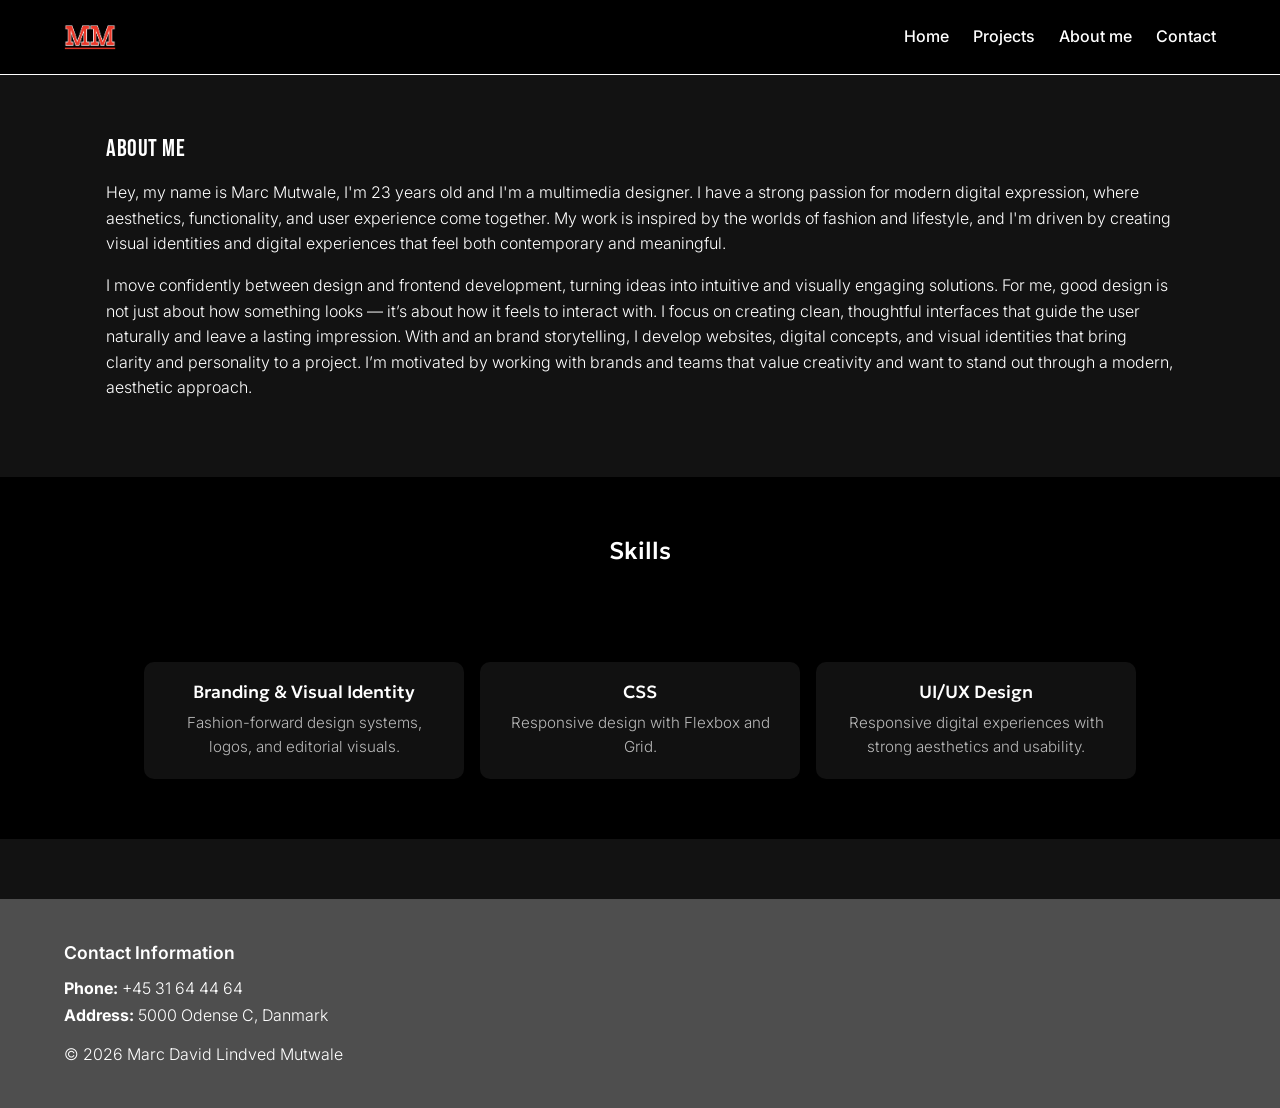
<file: pages/about.html>
<!DOCTYPE html>
<html lang="en">
<head>
    <meta charset="UTF-8">
    <meta name="viewport" content="width=device-width, initial-scale=1.0">
    <meta name="description" content="About me – Marc David Lindved Mutwale">
    <title>About Me | Marc David Lindved Mutwale</title>

    <link href="https://fonts.googleapis.com/css2?family=Bebas+Neue&display=swap" rel="stylesheet">
    <link href="https://fonts.googleapis.com/css2?family=Geologica:wght@300;400;500;600&display=swap" rel="stylesheet">
    <link href="https://fonts.googleapis.com/css2?family=Inter:wght@300;400;500&display=swap" rel="stylesheet">

    <!-- CSS -->
    <link rel="stylesheet" href="../stylesheet/global.css">
    <link rel="stylesheet" href="../stylesheet/about.css">
</head>

<body>

<header>
    <div class="container navbar">
        <a href="../index.html" class="logo">
            <img src="../files/Marclogo.png" alt="MM logo">
        </a>

        <nav>
            <ul>
                <li><a href="../index.html">Home</a></li>
                <li><a href="projects.html">Projects</a></li>
                <li><a href="about.html">About me</a></li>
                <li><a href="contact.html">Contact</a></li>
            </ul>
        </nav>
    </div>
</header>

<main>

    <!-- ABOUT SECTION -->
    <section class="page-section">
        <div class="container">

            <h1>About Me</h1>

            <p>
                Hey, my name is Marc Mutwale, I'm 23 years old and I'm a 
                multimedia designer. I have a strong passion for modern digital 
                expression, where aesthetics, functionality, and user experience come 
                together. My work is inspired by the worlds of fashion and 
                lifestyle, and I'm driven by creating visual identities 
                and digital experiences that feel both contemporary and meaningful.
            </p>

            <p>
                I move confidently between design and frontend development, turning ideas 
                into intuitive and visually engaging solutions. For me, good design is 
                not just about how something looks — it’s about how it feels to interact with. 
                I focus on creating clean, thoughtful interfaces that guide the user naturally 
                and leave a lasting impression. With and an brand storytelling, I develop 
                websites, digital concepts, and visual identities that bring clarity and 
                personality to a project. I’m motivated by working with brands and teams that 
                value creativity and want to stand out through a modern, aesthetic approach. 
            </p>

        </div>
    </section>

    <!-- SKILLS SECTION -->
    <section class="skills">
        <div class="container">

            <h2>Skills</h2>

            <div class="skills-grid">

                <article class="card">
                    <h3>Branding & Visual Identity</h3>
                    <p>Fashion-forward design systems, logos, and editorial visuals.</p>
                </article>

                <article class="card">
                    <h3>CSS</h3>
                    <p>Responsive design with Flexbox and Grid.</p>
                </article>

                <article class="card">
                    <h3>UI/UX Design</h3>
                    <p>Responsive digital experiences with strong aesthetics and usability.</p>
                </article>

            </div>
        </div>
    </section>

</main>

<footer>
    <div class="container footer-content">

        <div class="footer-column">
            <h4>Contact Information</h4>
            
            <p><strong>Phone:</strong> <a href="tel:+4531644464">+45 31 64 44 64</a></p>
            <p><strong>Address:</strong> 5000 Odense C, Danmark</p>
        </div>

        <div class="footer-column center">
            <p>© 2026 Marc David Lindved Mutwale</p>
        </div>

    </div>
</footer>

</body>
</html>
</file>
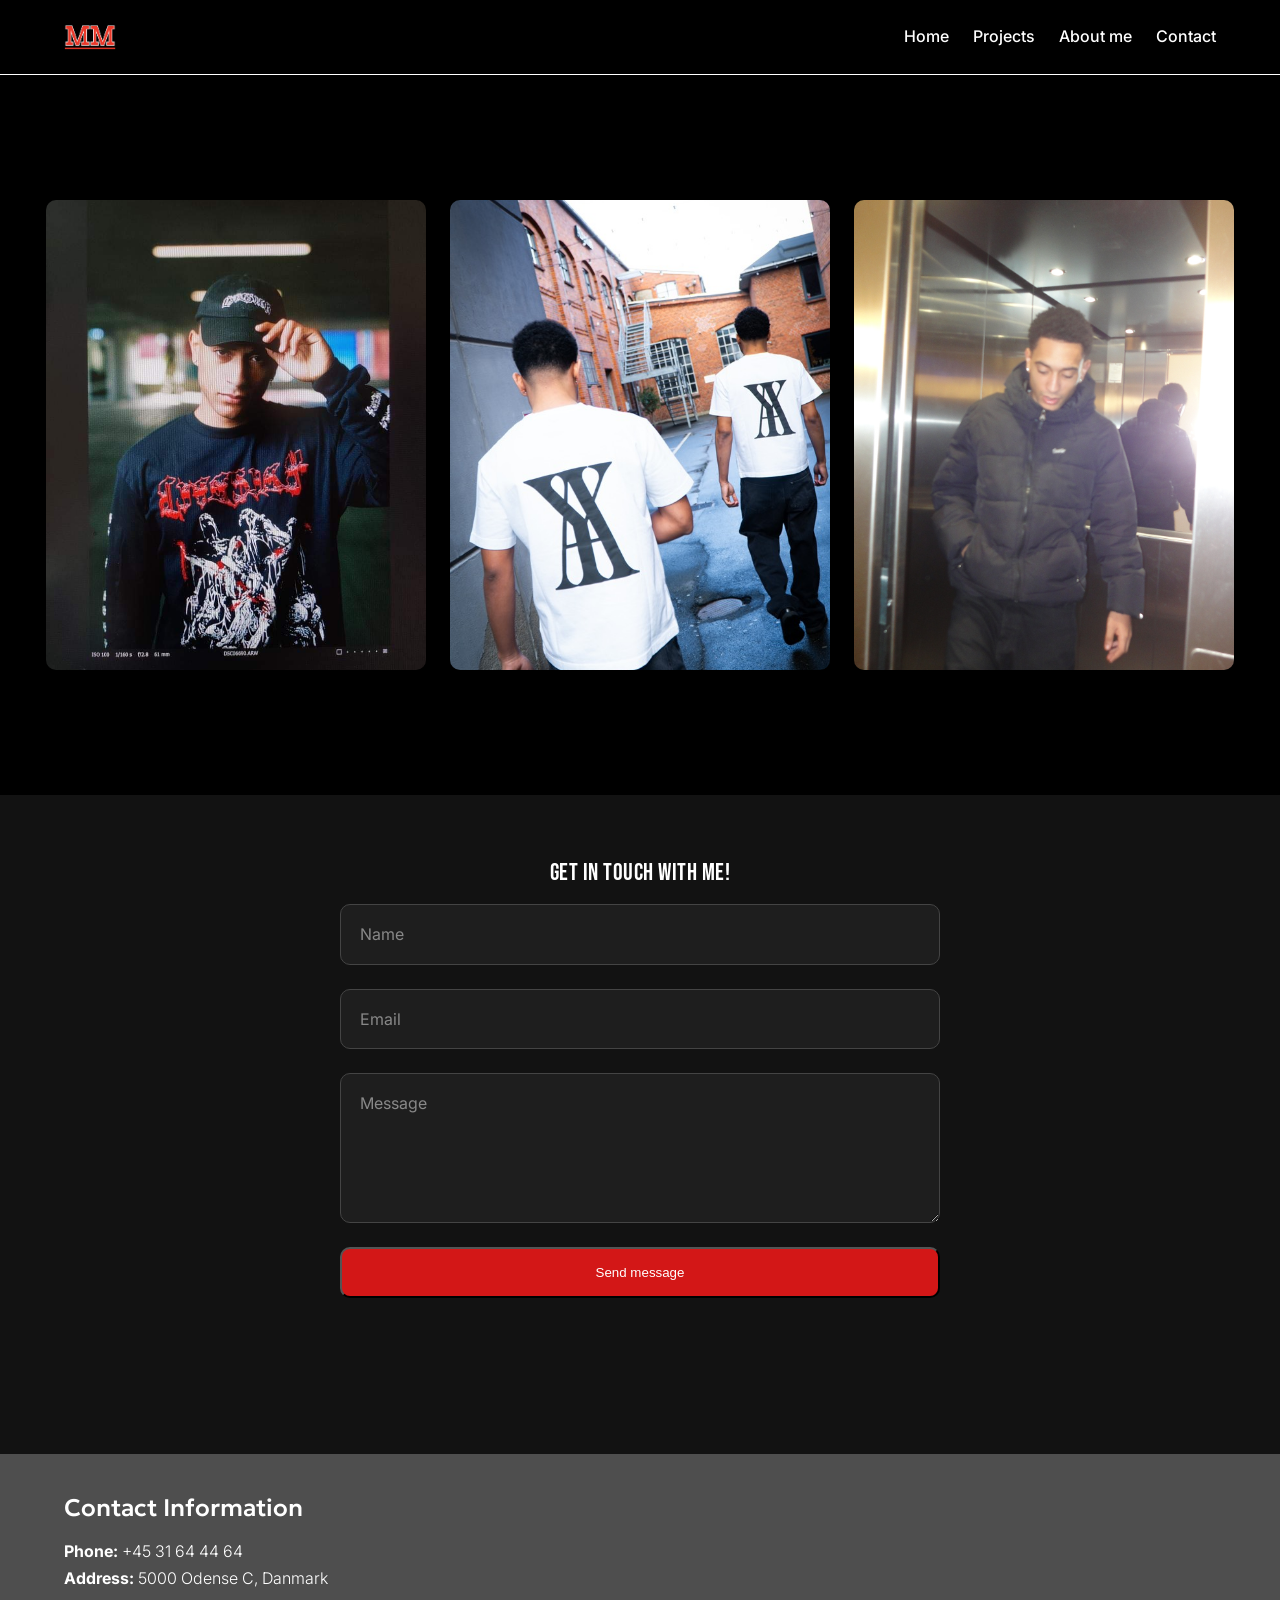
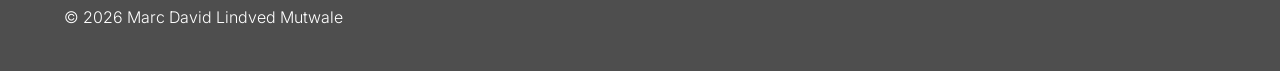
<file: pages/contact.html>
<!DOCTYPE html>
<html lang="en">
<head>
    <meta charset="UTF-8">
    <meta name="viewport" content="width=device-width, initial-scale=1.0">
    <meta name="description" content="Contact page for Marc David Lindved Mutwale">
    <title>Contact | Marc David Lindved Mutwale</title>

    <link href="https://fonts.googleapis.com/css2?family=Bebas+Neue&display=swap" rel="stylesheet">
    <link href="https://fonts.googleapis.com/css2?family=Geologica:wght@300;400;500;600&display=swap" rel="stylesheet">
    <link href="https://fonts.googleapis.com/css2?family=Inter:wght@300;400;500&display=swap" rel="stylesheet">

    <link rel="stylesheet" href="../stylesheet/global.css">
    <link rel="stylesheet" href="../stylesheet/contact.css">
</head>

<body>

<header>
    <div class="container navbar">
        <a href="../index.html" class="logo">
            <img src="../files/Marclogo.png" alt="Marc Mutwale logo">
        </a>

        <nav>
            <ul>
                <li><a href="../index.html">Home</a></li>
                <li><a href="projects.html">Projects</a></li>
                <li><a href="about.html">About me</a></li>
                <li><a href="contact.html">Contact</a></li>
            </ul>
        </nav>
    </div>
</header>

<main>

    <!-- HERO SECTION -->
    <section class="hero">
        <div class="container hero-images">
            <img src="../files/lifesick.jpg" alt="Portrait of Marc David Lindved Mutwale" class="profile-image">
            <img src="../files/ayvi.jpg" alt="Photoshoot image" class="profile-image">
            <img src="../files/barsårn.jpg" alt="Project showcase image" class="profile-image">
        </div>
    </section>

    <!-- CONTACT SECTION -->
    <section class="page-section">
        <div class="container">
            <h1>Get in touch with me!</h1>

            <form class="contact-form" action="mailto:marcmutwale1@hotmail.com" method="POST" enctype="text/plain">
                <input type="text" name="Name" placeholder="Name" required>
                <input type="email" name="Email" placeholder="Email" required>
                <textarea name="Message" placeholder="Message" required></textarea>
                <button type="submit" class="btn">Send message</button>
            </form>
        </div>
    </section>

</main>

<footer>
    <div class="container footer-content">

        <div class="footer-column">
            <h2>Contact Information</h2>
            <p><strong>Phone:</strong> <a href="tel:+4531644464">+45 31 64 44 64</a></p>
            <p><strong>Address:</strong> 5000 Odense C, Danmark</p>
        </div>

        <div class="footer-column center">
            <p>© 2026 Marc David Lindved Mutwale</p>
        </div>

    </div>
</footer>

</body>
</html>
</file>
<file: stylesheet/global.css>
/* RESET */

* {
    margin: 0;
    padding: 0;
    box-sizing: border-box;
}

html {
    scroll-behavior: smooth;
}

body {
    font-family: 'Inter', sans-serif;
    line-height: 1.6;
    background-color: #121212;
    color: #ffffff;
}

img {
    max-width: 100%;
    height: auto;
    display: block;
}

ul {
    list-style: none;
}

a {
    text-decoration: none;
    color: inherit;
}

/* GLOBAL */

.container {
    width: 90%;
    max-width: 1200px;
    margin: 0 auto;
}

.page-section {
    padding: 6rem 0;
}

section {
    padding-top: 4rem;
}

h1,
h2,
h3 {
    margin-bottom: 1rem;
    line-height: 1.2;
}

p {
    margin-bottom: 1rem;
}

/* HEADER */

header {
    background-color: rgb(0, 0, 0);
    border-bottom: 1px solid #ffffff;
    position: sticky;
    top: 0;
    z-index: 100;
    color: #ffffff;
}

.navbar {
    display: flex;
    flex-direction: row;
    justify-content: space-between;
    align-items: center;
    padding: 0.7rem 0;
}

nav ul {
    display: flex;
    gap: 1.5rem;
}

.logo {
    display: inline-flex;
    align-items: center;
}

.logo img {
    width: 52px;
    height: auto;
    display: block;
}

nav ul li a {
    color: #ffffff;
    font-weight: 500;
    transition: color 0.3s ease;
}

nav ul li a:hover {
    color: #D31717;
}

/* HERO */

.hero {
    min-height: 80vh;
    display: flex;
    align-items: center;
    justify-content: center;
    padding: 2rem 0;
    background-color: #000000;
    width: 100%;
    gap: 3rem;
    flex-wrap: wrap;
}

.hero > img {
    flex: 0 1 45%;
    max-width: 500px;
    width: 100%;
    height: auto;
    border-radius: 50px;
    object-fit: cover;
    margin-left: 25px;
}

.hero-content {
    display: flex;
    flex-direction: column;
    gap: 1.5rem;
    flex: 0 1 45%;
    min-width: 300px;
}

.hero-text {
    margin-left: 0;
}

.hero-text h1 {
    font-size: 3rem;
    margin-left: 0;
}

.hero-text p {
    font-size: 1.1rem;
    max-width: 500px;
}

/* BUTTON */

.btn {
    display: inline-block;
    padding: 1rem 2rem;
    background-color: #D31717;
    color: rgb(255, 255, 255);
    border-radius: 10px;
    transition: 0.3s;
}

.btn:hover {
    transform: translateY(-2px);
    background-color: #ffffff;
    color: #000000;
}

@media (max-width: 700px) {
    .hero {
        flex-direction: column;
        align-items: center;
        padding: 2rem 0;
    }

    .hero > img,
    .hero-content {
        flex: 1 1 100%;
        max-width: 720px;
    }

    .hero-text h1 {
        font-size: 2.4rem;
    }

    .hero-text p {
        font-size: 1rem;
        max-width: 100%;
    }

    .featured-projects .projects-grid,
    .skills-grid,
    .projects-grid {
        flex-direction: column;
        gap: 24px;
    }
}

/* SKILLS */

.skills {
    padding: 6rem 0;
}

/* FEATURED PROJECTS ON INDEX */
.featured-projects .projects-grid {
    display: flex;
    flex-wrap: wrap;
    justify-content: center;
    gap: 2rem;
    margin-top: 2rem;
}

.featured-projects .projects-grid article {
    flex: 0 1 300px;
    background-color: #000000;
    border-radius: 15px;
    overflow: hidden;
    box-shadow: 0 4px 15px rgba(0, 0, 0, 0.2);
    object-fit: cover;
    height: 100%;
    height:200px;
}

.featured-projects .projects-grid article img {
    width: 100%;
    height: 100%;
    display: block;
}

/* Showcase title centered */
.featured-projects h2 {
    text-align: center;
}

/* FLEX – card layout */
.skills-grid {
    display: flex;
    flex-direction: row;
    gap: 2rem;
    margin-top: 3rem;
    flex-wrap: wrap;
    justify-content: center;
}

/* Card styling */
.card {
    background-color: #000000;
    padding: 2.5rem;
    border-radius: 15px;
    flex: 0 1 320px;
    text-align: center;
    box-shadow: 0 4px 15px rgba(0,0,0,0.3);
}

.card h3 {
    margin-bottom: 1rem;
    font-size: 1.3rem;
}

.card p {
    color: #ccc;
    font-size: 0.95rem;
}

footer {
    background: #4E4E4E;
    color: #ffffff;
    padding: 40px 0;
    margin-top: 60px;
}

.footer-content {
    display: flex;
    flex-direction: column;
    align-items: flex-start;
    text-align: left;
    gap: 10px;
}

.footer-column {
    width: 100%;
}

.footer-column h4 {
    margin-bottom: 8px;
    font-size: 1.1rem;
    font-weight: 600;
}

.footer-column p {
    margin: 3px 0;
    line-height: 1.4;
}

footer a {
    color: #ffffff;
    text-decoration: none;
}

footer a:hover {
    text-decoration: underline;
}

.footer-copyright {
    margin-top: 15px;
    opacity: 0.9;
}

/* TYPOGRAPHY SETTINGS */

/* Headline 1 – Bebas Neue */
h1 {
    font-family: 'Bebas Neue', sans-serif;
    font-weight: 400;
    letter-spacing: 0.5px;
}

/* Headline 2 & 3 – Geologica */
h2, h3 {
    font-family: 'Geologica', sans-serif;
    font-weight: 500;
}

/* Paragraph / Body text – Inter */
p, li, a, span {
    font-family: 'Inter', sans-serif;
    font-weight: 300;
    line-height: 1.6;
}
</file>
<file: stylesheet/about.css>
/* ABOUT PAGE - simple styles (no CSS Grid) */

.page-section {
	padding: 60px 0;
}

.page-section .container {
	max-width: 1100px;
	margin: 0 auto;
	padding: 0 1rem;
}

/* Skills section: black background, flex-based layout */
.skills {
	background-color: #000000;
	color: #ffffff;
	padding: 60px 0;
}

.skills .container {
	display: flex;
	flex-direction: column;
	gap: 2rem;
	align-items: center;
}

.skills-grid {
	display: flex;
	flex-wrap: wrap;
	gap: 1rem;
	justify-content: center;
	width: 100%;
}

.card {
	background: #111;
	padding: 1.25rem;
	border-radius: 10px;
	min-width: 200px;
	flex: 1 1 220px;
	max-width: 320px;
	text-align: center;
	color: #fff;
}

.card h3 {
	margin: 0 0 0.5rem 0;
	font-size: 1.1rem;
}

.card p {
	margin: 0;
	opacity: 0.9;
}

/* TYPOGRAPHY SETTINGS */

/* Headline 1 – Bebas Neue */
h1 {
    font-family: 'Bebas Neue', sans-serif;
    font-weight: 400;
    letter-spacing: 0.5px;
}

/* Headline 2 & 3 – Geologica */
h2, h3 {
    font-family: 'Geologica', sans-serif;
    font-weight: 500;
}

/* Paragraph / Body text – Inter */
p, li, a, span {
    font-family: 'Inter', sans-serif;
    font-weight: 300;
    line-height: 1.6;
}


@media (max-width: 600px) {
	.card {
		flex: 1 1 100%;
	}
}
</file>
<file: stylesheet/contact.css>
/* CONTACT PAGE */

.contact-form {
    display: flex;
    flex-direction: column;
    gap: 1.5rem;
    max-width: 600px;
    margin: 1rem auto 0;
}

.contact-form input,
.contact-form textarea {
    padding: 1.2rem;
    border: 1px solid #444;
    border-radius: 10px;
    background-color: #1e1e1e;
    color: #ffffff;
    font-size: 1rem;
    font-family: 'Inter', sans-serif;
    transition: border-color 0.3s ease;
}

.contact-form input::placeholder,
.contact-form textarea::placeholder {
    color: #888;
}

.contact-form input:focus,
.contact-form textarea:focus {
    outline: none;
    border-color: #D31717;
    box-shadow: 0 0 8px rgba(211, 23, 23, 0.2);
}

.contact-form input[type="text"],
.contact-form input[type="email"] {
    min-height: 50px;
}

.contact-form textarea {
    min-height: 150px;
    resize: vertical;
}

.page-section {
    text-align: center;
    padding-top: 4rem;
}

/* CONTACT HERO FIX */
.hero {
    display: flex;
    justify-content: center;
    padding: 2rem 0;
    width: 100%;
}

.hero-images {
    display: flex;
    flex-wrap: wrap;        /* GØR DEN RESPONSIV */
    justify-content: center;
    gap: 1.5rem;            /* AFSTAND MELLEM BILLEDER */
    width: 100%;
    max-width: 1200px;
}

.hero-images img {
    flex: 1 1 280px;        /* BILLEDERNE SKAL KUNNE BRYDE */
    max-width: 380px;
    width: 100%;
    height: auto;
    border-radius: 10px;
    object-fit: cover;
    max-height: 470px;
}

/* TYPOGRAPHY SETTINGS */

/* Headline 1 – Bebas Neue */
h1 {
    font-family: 'Bebas Neue', sans-serif;
    font-weight: 400;
    letter-spacing: 0.5px;
}

/* Headline 2 & 3 – Geologica */
h2, h3 {
    font-family: 'Geologica', sans-serif;
    font-weight: 500;
}

/* Paragraph / Body text – Inter */
p, li, a, span {
    font-family: 'Inter', sans-serif;
    font-weight: 300;
    line-height: 1.6;
}
</file>
